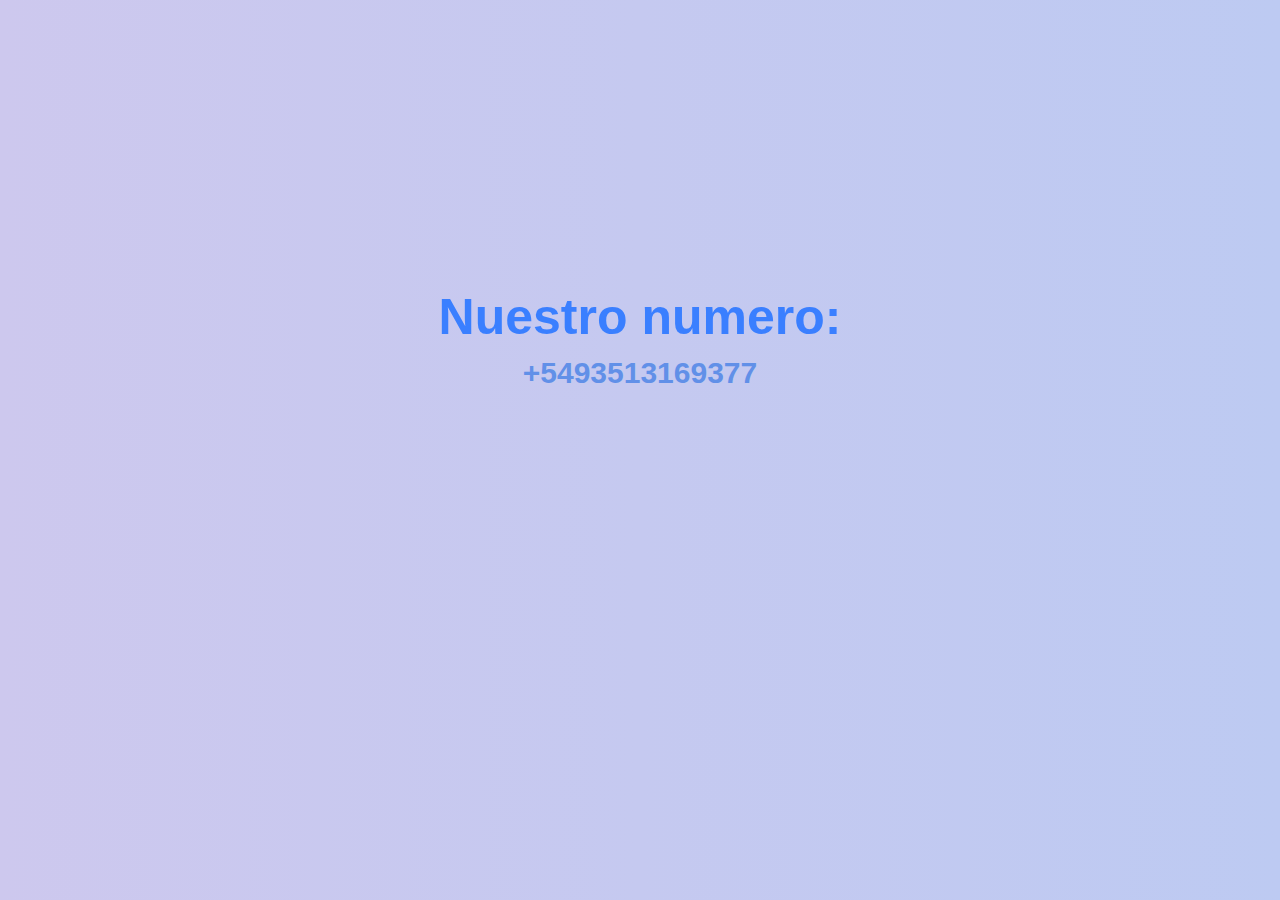
<file: Proyecto Hablemos/Contacto/contacto.html>
<!DOCTYPE html>
<html lang="en">

<head>
    <meta charset="UTF-8">
    <meta http-equiv="X-UA-Compatible" content="IE=edge">
    <meta name="viewport" content="width=device-width, initial-scale=1.0">
    <link rel="stylesheet" href="style.css">
    <title>Contacto</title>
</head>

<body>
    <div class="cont">
        <h1>Nuestro numero:</h1>
        <h2>+5493513169377</h2>
    </div>
</body>

</html>
</file>
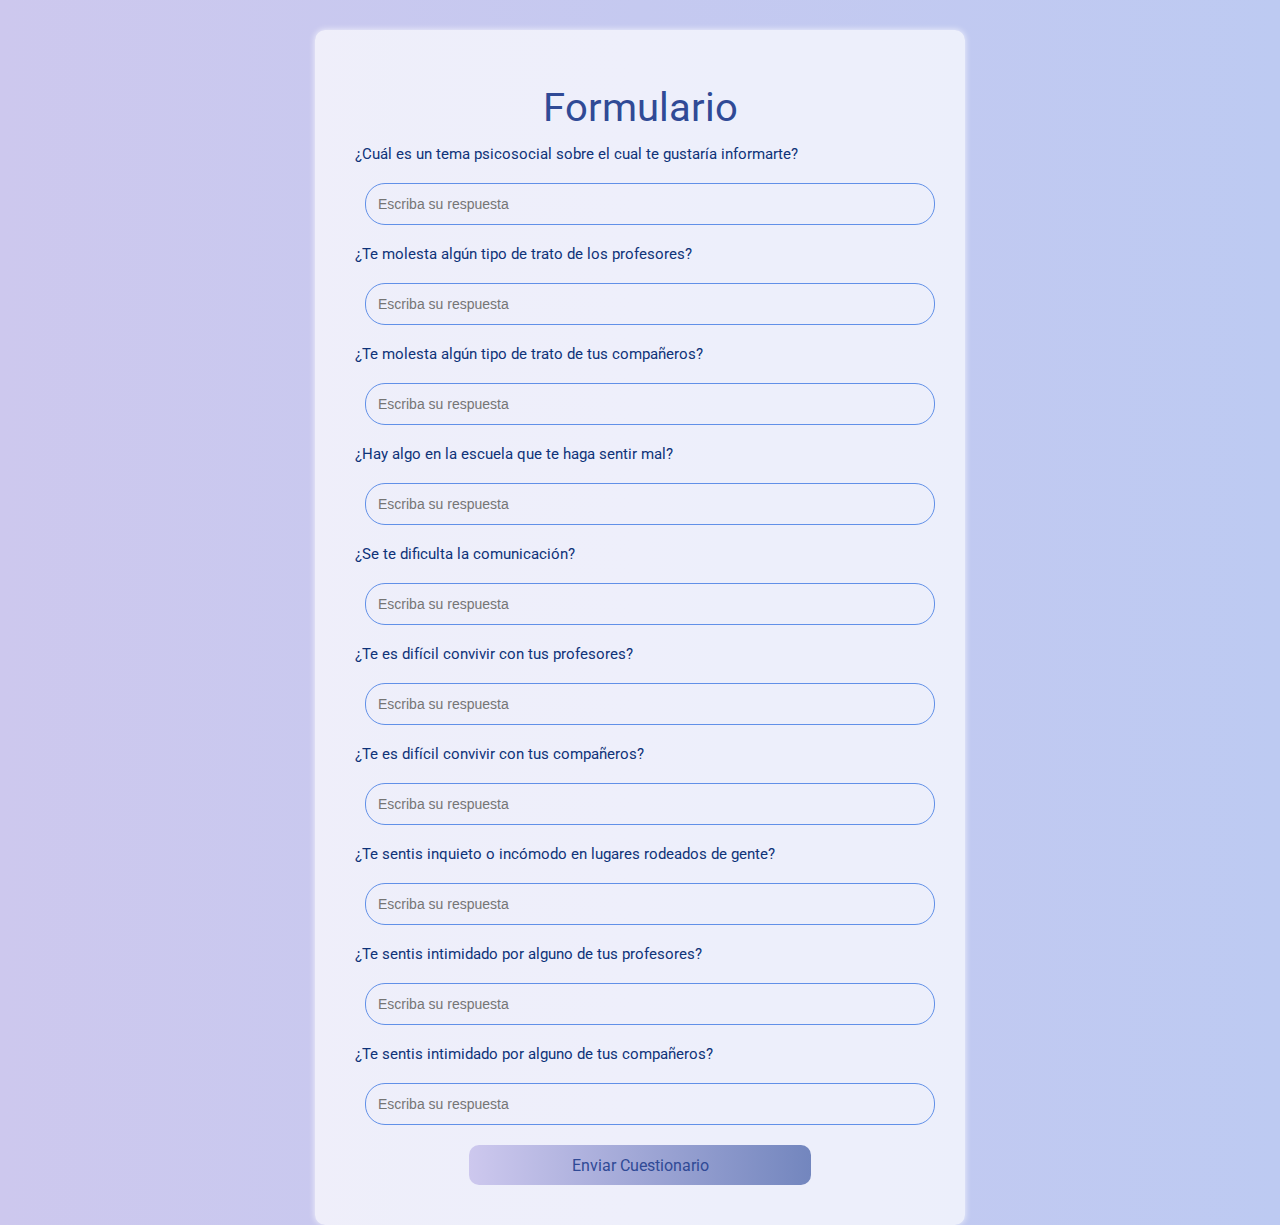
<file: Proyecto Hablemos/Formulario/formulario.html>
<!DOCTYPE html>
<html lang="en">
<head>
    <meta charset="UTF-8">
    <meta http-equiv="X-UA-Compatible" content="IE=edge">
    <meta name="viewport" content="width=device-width, initial-scale=1.0">
    <title>Cuestionario</title>
    <link rel="stylesheet" href="style.css" type="text/css">
    <link href="https://fonts.googleapis.com/css2?family=Roboto:wght@400;700&display=swap" rel="stylesheet">
</head>
<body>
    <div class="contenedor">
        <form action="" class="form">
            <div class="form-header">
                <h1 class="form-title">Formulario</h1>
            </div>

            <label for="preg1" class="form-label">¿Cuál es un tema psicosocial sobre el cual te gustaría informarte?</label>
            <p><input type="text" id="form-input" class="form-input" placeholder="Escriba su respuesta"></p>

         

            <label for="preg2" class="form-label">¿Te molesta algún tipo de trato de los profesores?</label>
            <p><input type="text" id="form-input" class="form-input" placeholder="Escriba su respuesta"></p>

         

            <label for="preg3" class="form-label">¿Te molesta algún tipo de trato de tus compañeros?</label>
            <p><input type="text" id="form-input" class="form-input" placeholder="Escriba su respuesta"></p>

            

            <label for="preg4" class="form-label">¿Hay algo en la escuela que te haga sentir mal?</label>
            <p><input type="text" id="form-input" class="form-input" placeholder="Escriba su respuesta"></p>

            

            <label for="preg5" class="form-label">¿Se te dificulta la comunicación?</label>
            <p><input type="text" id="form-input" class="form-input" placeholder="Escriba su respuesta"></p>

          

            <label for="preg6" class="form-label">¿Te es difícil convivir con tus profesores?</label>
            <p><input type="text" id="form-input" class="form-input" placeholder="Escriba su respuesta"></p>

          

            <label for="preg7" class="form-label">¿Te es difícil convivir con tus compañeros?</label>
            <p><input type="text" id="form-input" class="form-input" placeholder="Escriba su respuesta"></p>

         

            <label for="preg8" class="form-label">¿Te sentis inquieto o incómodo en lugares rodeados de gente?</label>
            <p><input type="text" id="form-input" class="form-input" placeholder="Escriba su respuesta"></p>

           

            <label for="preg9" class="form-label">¿Te sentis intimidado por alguno de tus profesores?</label>
            <p><input type="text" id="form-input" class="form-input" placeholder="Escriba su respuesta"></p>

            

            <label for="preg10" class="form-label">¿Te sentis intimidado por alguno de tus compañeros?</label>
            <p><input type="text" id="form-input" class="form-input" placeholder="Escriba su respuesta"></p>
            <input type="submit" class="btn-submit" value="Enviar Cuestionario"
        </form>
    </div>
</body>
</html>
</file>
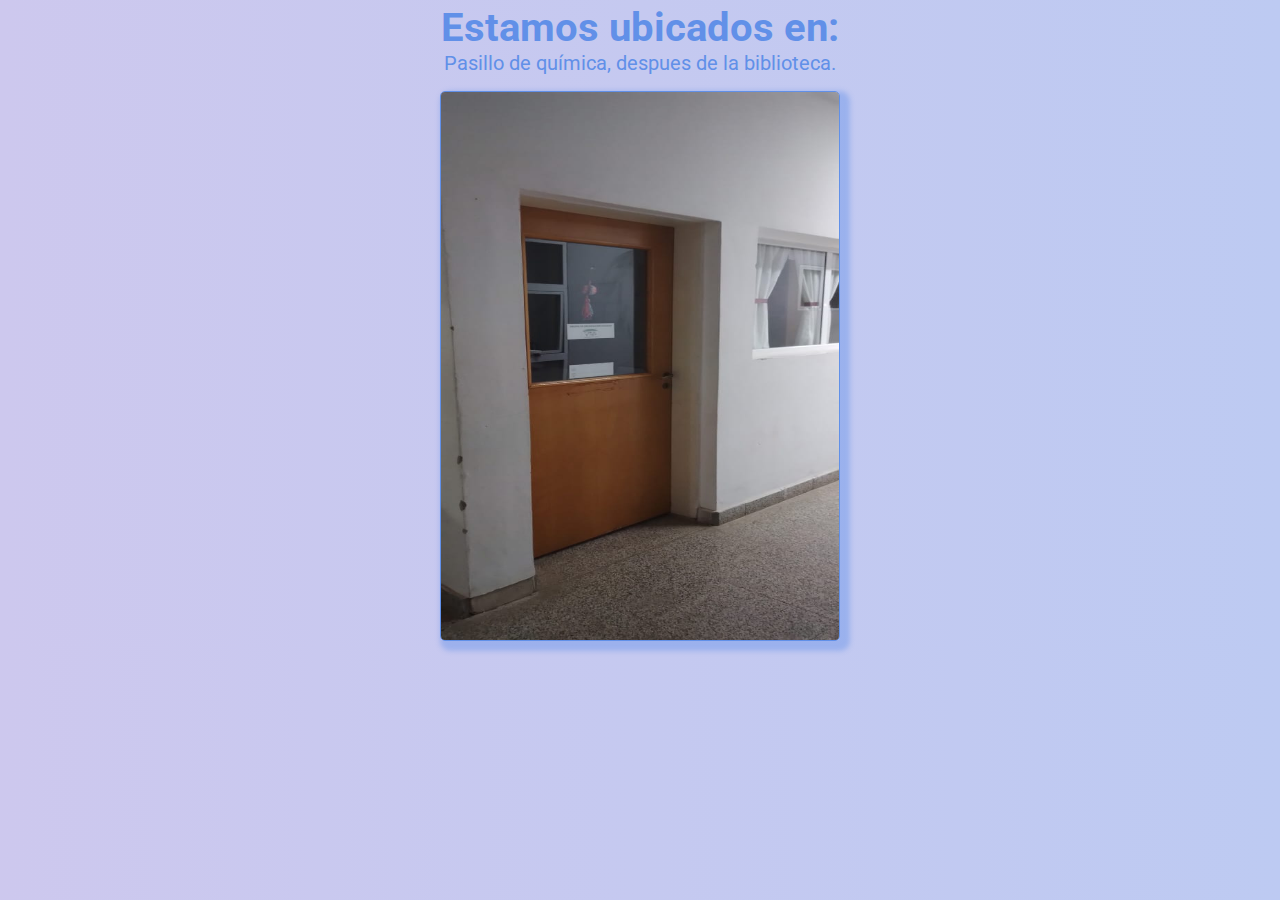
<file: Proyecto Hablemos/Ubicacion/ubicacion.html>
<!DOCTYPE html>
<html lang="en">
<head>
    <meta charset="UTF-8">
    <meta http-equiv="X-UA-Compatible" content="IE=edge">
    <meta name="viewport" content="width=device-width, initial-scale=1.0">
    <title>Document</title>
    <link rel="stylesheet" href="style.css">
    <link href="https://fonts.googleapis.com/css2?family=Roboto:wght@400;700&display=swap" rel="stylesheet">
</head>
<body>
    <h1>Estamos ubicados en:</h1>
    <p>Pasillo de química, despues de la biblioteca.</p>
    <center><img src="eoe.jpeg" alt=""></center>
</body>
</html>
</file>
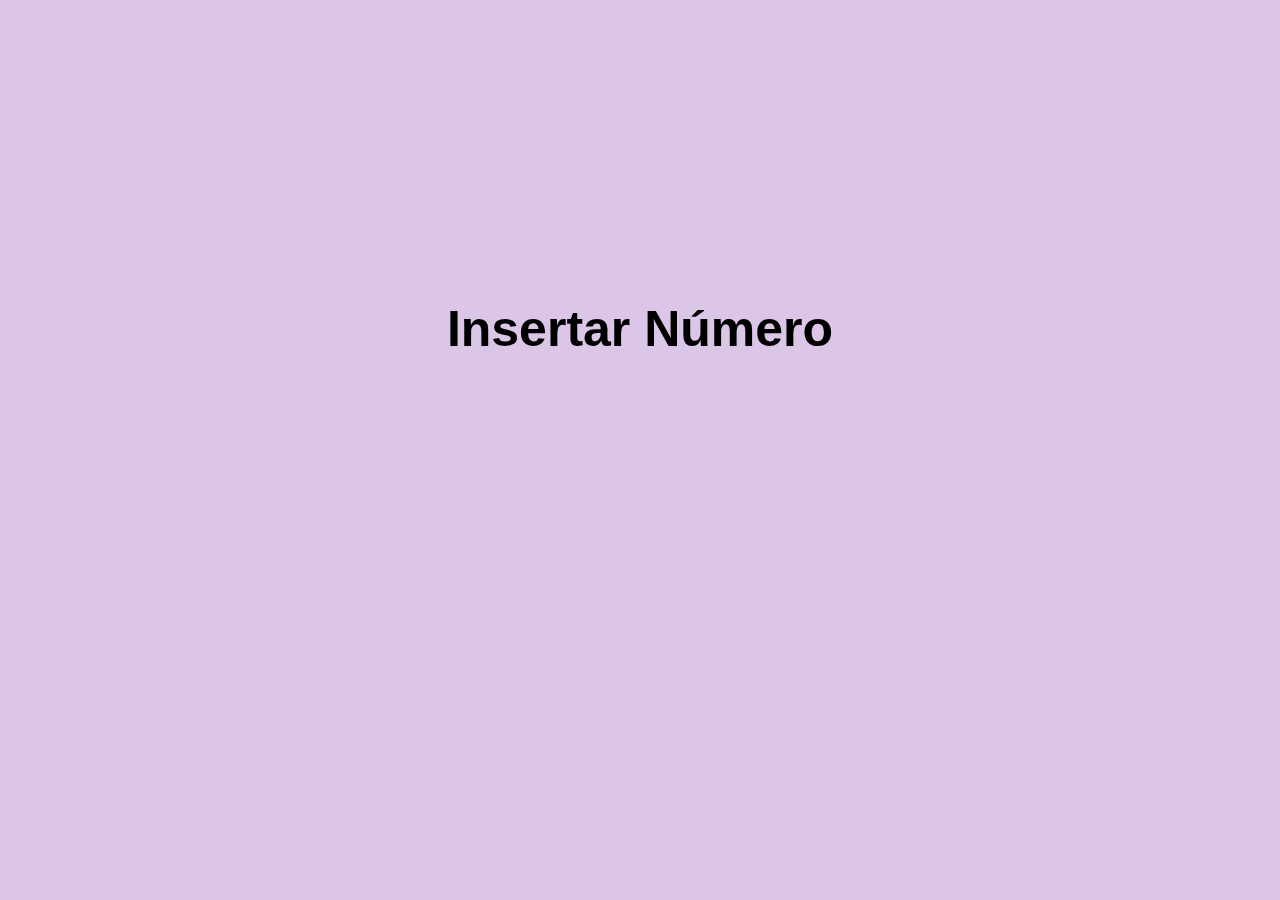
<file: Hablemos/Hablemos-main/Proyecto Hablemos/Contacto/contacto.html>
<!DOCTYPE html>
<html lang="en">
<head>
    <meta charset="UTF-8">
    <meta http-equiv="X-UA-Compatible" content="IE=edge">
    <meta name="viewport" content="width=device-width, initial-scale=1.0">
    <link rel="stylesheet" href="style.css">
    <title>Contacto</title>
</head>
<body>
    
    <h1>Insertar Número</h1>
</body>
</html>
</file>
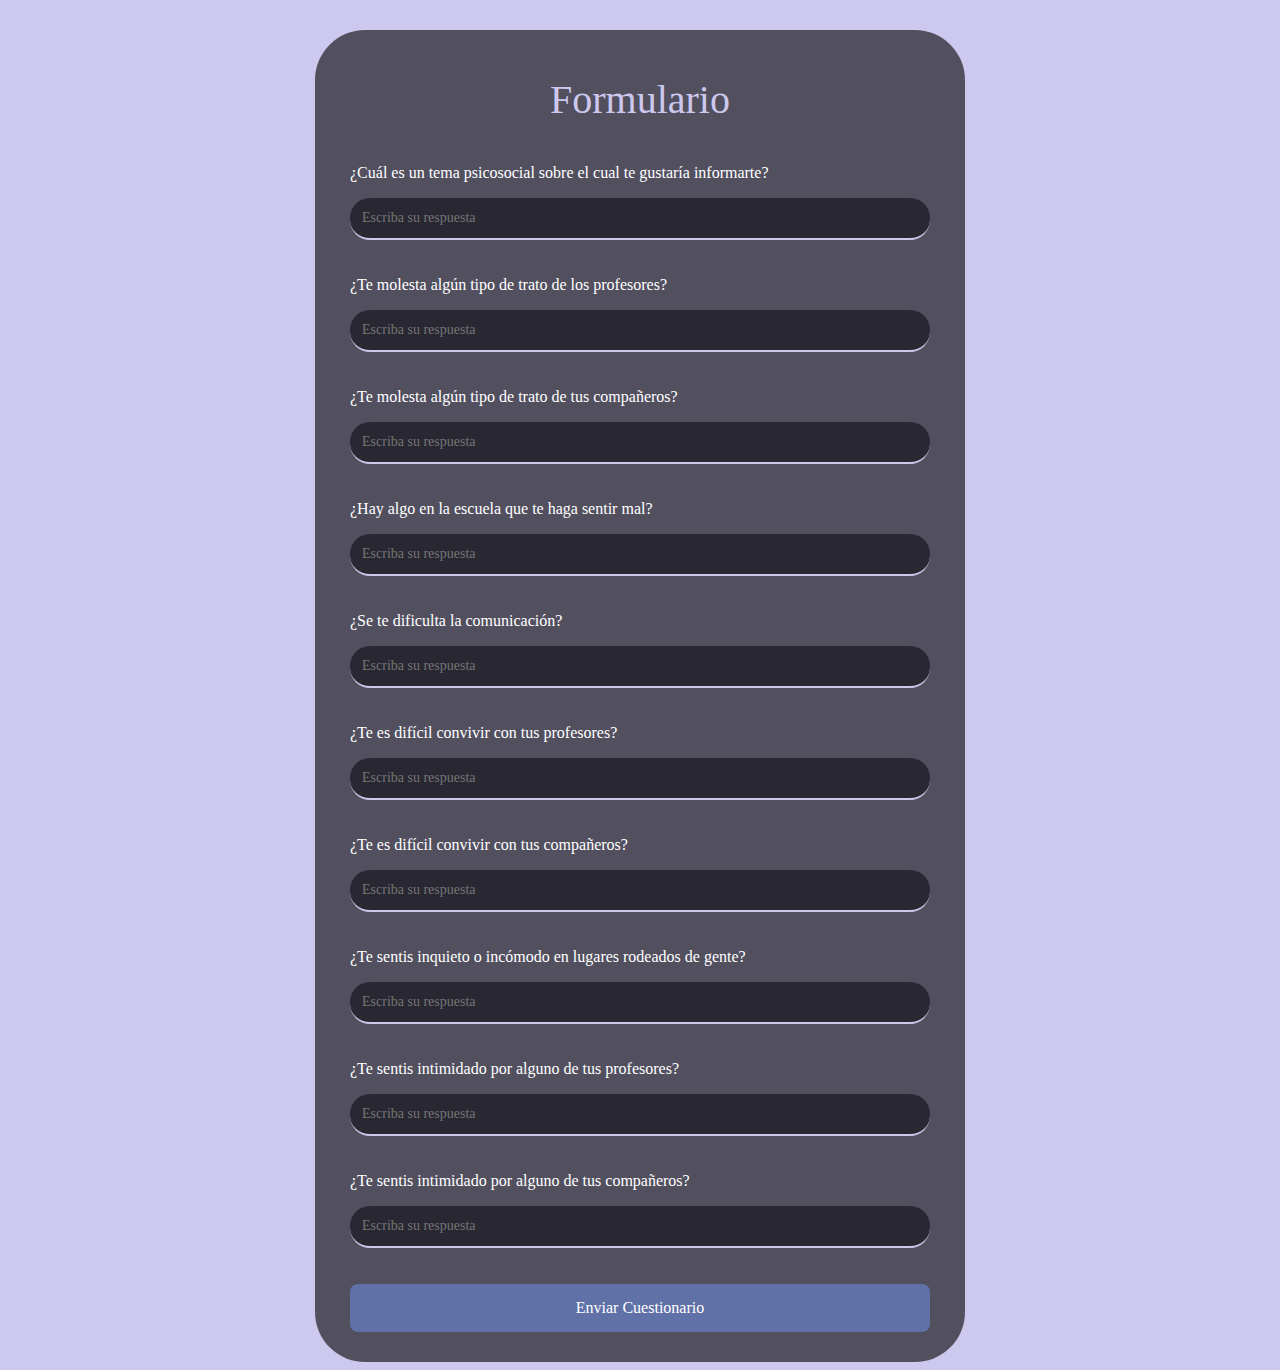
<file: Hablemos/Hablemos-main/Proyecto Hablemos/Formulario/formulario.html>
<!DOCTYPE html>
<html lang="en">
<head>
    <meta charset="UTF-8">
    <meta http-equiv="X-UA-Compatible" content="IE=edge">
    <meta name="viewport" content="width=device-width, initial-scale=1.0">
    <title>Cuestionario</title>
    <link rel="stylesheet" href="style.css" type="text/css">
</head>
<body>
    <div class="contenedor">
        <form action="" class="form">
            <div class="form-header">
                <h1 class="form-title">Formulario</h1>
            </div>

            <label for="preg1" class="form-label">¿Cuál es un tema psicosocial sobre el cual te gustaría informarte?</label>
            <p><input type="text" id="form-input" class="form-input" placeholder="Escriba su respuesta"></p>

         

            <label for="preg2" class="form-label">¿Te molesta algún tipo de trato de los profesores?</label>
            <p><input type="text" id="form-input" class="form-input" placeholder="Escriba su respuesta"></p>

         

            <label for="preg3" class="form-label">¿Te molesta algún tipo de trato de tus compañeros?</label>
            <p><input type="text" id="form-input" class="form-input" placeholder="Escriba su respuesta"></p>

            

            <label for="preg4" class="form-label">¿Hay algo en la escuela que te haga sentir mal?</label>
            <p><input type="text" id="form-input" class="form-input" placeholder="Escriba su respuesta"></p>

            

            <label for="preg5" class="form-label">¿Se te dificulta la comunicación?</label>
            <p><input type="text" id="form-input" class="form-input" placeholder="Escriba su respuesta"></p>

          

            <label for="preg6" class="form-label">¿Te es difícil convivir con tus profesores?</label>
            <p><input type="text" id="form-input" class="form-input" placeholder="Escriba su respuesta"></p>

          

            <label for="preg7" class="form-label">¿Te es difícil convivir con tus compañeros?</label>
            <p><input type="text" id="form-input" class="form-input" placeholder="Escriba su respuesta"></p>

         

            <label for="preg8" class="form-label">¿Te sentis inquieto o incómodo en lugares rodeados de gente?</label>
            <p><input type="text" id="form-input" class="form-input" placeholder="Escriba su respuesta"></p>

           

            <label for="preg9" class="form-label">¿Te sentis intimidado por alguno de tus profesores?</label>
            <p><input type="text" id="form-input" class="form-input" placeholder="Escriba su respuesta"></p>

            

            <label for="preg10" class="form-label">¿Te sentis intimidado por alguno de tus compañeros?</label>
            <p><input type="text" id="form-input" class="form-input" placeholder="Escriba su respuesta"></p>
            <input type="submit" class="btn-submit" value="Enviar Cuestionario"
        </form>
    </div>
</body>
</html>
</file>
<file: Proyecto Hablemos/Contacto/style.css>
:root {
    --colorTextos: #49454567;
}


*,
::before,
::after {
    margin: 0;
    padding: 0;
    box-sizing: border-box;
}


body{
    font-family: 'Roboto';
    background: #6190E8;  
    /* fallback for old browsers */
background: -webkit-linear-gradient(to right, #cdc8ee, #bdcaf2);  
/* Chrome 10-25, Safari 5.1-6 */
background: linear-gradient(to right, #cdc8ee, #bdcaf2); 
/* W3C, IE 10+/ Edge, Firefox 16+, Chrome 26+, Opera 12+, Safari 7+ */
height: 650px;
justify-content: center;
align-items: center;



}

h1{
    font-size: 50px;
    font-family: Arial, Helvetica, sans-serif;
    text-align: center;
    margin-top: 0px;
    color: #3a7fff;
}
h2{
    font-size: 30px;
    font-family: Arial, Helvetica, sans-serif;
    text-align: center;
    margin-top: 10px;
    color: #6190E8;
}

.cont {
    padding-top: 18em;
}
</file>
<file: Proyecto Hablemos/Formulario/style.css>
:root {
    --colorTextos: #49454567;
}


*,
::before,
::after {
    margin: 0;
    padding: 0;
    box-sizing: border-box;
    margin: 3;
padding: 0;
-webkit-box-sizing: border-box;
-moz-box-sizing: border-box;
box-sizing: border-box;
}


body{
    font-family: 'Roboto';
    background: #6190E8;  
    /* fallback for old browsers */
background: -webkit-linear-gradient(to right, #cdc8ee, #bdcaf2);  
/* Chrome 10-25, Safari 5.1-6 */
background: linear-gradient(to right, #cdc8ee, #bdcaf2); 
/* W3C, IE 10+/ Edge, Firefox 16+, Chrome 26+, Opera 12+, Safari 7+ */
}

.contenedor .form .form-header .form-title{
    font-weight: normal;
    color:#304a96;
    text-align: center;
    padding: 14px 0;
    font-size: 40px;
}

.contenedor .form{
    background: rgba(255, 255, 255, 0.699);
    width: 100%;
    max-width: 650px;
    margin: auto;
    margin-top: 30px;
    padding-bottom: 30px;
    padding: 40px 40px;
    box-shadow: 0 0 6px 0 rgba(255, 255, 255, 0.8);
    border-radius: 10px;
}

.form-label {
    display: block;
    color: #0e3379;
    font-size: 15px;
    position: relative;
}

.contenedor .form .form-input, .form-textarea {
    background:transparent;
    outline: none;
    border-bottom: 2px solid #cdc8ee;
    border:1px solid #6190E8;
    width: 100%;
    padding: 12px;
    margin: 20px 10px; 
    border-radius: 20px;
    font-size: 14px;
}

.contenedor .form .form-textarea{
    resize: vertical;
    max-height: 150px;
    min-height: 50px;
}

.contenedor .form .btn-submit{
    font-family: 'roboto';
    background: linear-gradient(to right, #cdc8ee, #7386be);
    border: none;
    display: block;
    width: 60%;
    margin:auto;
    color: #304a96;
    height: 40px;
    font-size: 16px;
    cursor: pointer;
    border-radius: 10px;

}

.contenedor .form .btn-submit:hover  {
    background: linear-gradient(to right, #6359a0, #a5b3dd);
}
</file>
<file: Proyecto Hablemos/Ubicacion/style.css>
:root {
    --colorTextos: #49454567;
}


*,
::before,
::after {
    margin: 0;
    padding: 0;
    box-sizing: border-box;
}

body{
    font-family: 'Roboto';
    background: #6190E8;  
    /* fallback for old browsers */
background: -webkit-linear-gradient(to right, #cdc8ee, #bdcaf2);  
/* Chrome 10-25, Safari 5.1-6 */
background: linear-gradient(to right, #cdc8ee, #bdcaf2); 
/* W3C, IE 10+/ Edge, Firefox 16+, Chrome 26+, Opera 12+, Safari 7+ */
}

h1{
    font-size: 40px;
    text-align: center;
    color: #6190E8;
    margin-top: 0.1em;
}
img{
    margin-top: 1em;
    width: 400px;
    height: 550px;
    border: 1px solid #6190E8 ;
    border-radius: 5px;
    box-shadow: 5px 5px 5px 5px #6190e869;
}

p{
    font-size: 20px;
    text-align: center;
    color: #6190E8;
}
</file>
<file: Hablemos/Hablemos-main/Proyecto Hablemos/Contacto/style.css>
body{
    background-color: #dbc6e8;
    
}

h1{
    font-size: 50px;
    font-family: Arial, Helvetica, sans-serif;
    text-align: center;
    margin-top: 300px;
    
}
</file>
<file: Hablemos/Hablemos-main/Proyecto Hablemos/Formulario/style.css>
* {
margin: 3;
padding: 0;
-webkit-box-sizing: border-box;
-moz-box-sizing: border-box;
box-sizing: border-box;
}

body{
    background-color: #cdc8ee;
}

.contenedor .form .form-header .form-title{
    font-weight: normal;
    font-family: Georgia, 'Times New Roman', Times, serif;
    color:#cdc8ee;
    text-align: center;
    padding: 14px 0;
    font-size: 40px;
}

.contenedor .form{
    background: rgba(0, 0, 0,.6);
    width: 90%;
    max-width: 650px;
    margin: auto;
    padding: 5px 35px;
    margin-top: 30px;
    padding-bottom: 30px;
    border-radius: 50px;
}

.contenedor .form .form-label {
    display: block;
    color: #fff;
    font-size: 16px;
    font-family: Georgia, 'Times New Roman', Times, serif;
    position: relative;
}

.contenedor .form .form-input, .form-textarea {
    background: rgba(0, 0, 6, .5);
    border: none;
    outline: none;
    border-bottom: 2px solid #cdc8ee;
    width: 100%;
    padding: 12px;
    margin-bottom: 20px; 
    border-radius: 20px;
    font-size: 14px;
    color: #fff;
    font-family: Georgia, 'Times New Roman', Times, serif;
}

.contenedor .form .form-textarea{
    resize: vertical;
    max-height: 150px;
    min-height: 50px;
}

.contenedor .form .btn-submit{
    width: 100%;
    font-family: Georgia, 'Times New Roman', Times, serif;
    outline: none;
    background: #5f71a7;
    font-size: 16px;
    border: none;
    color: #fff;
    padding: 15px 0;
    cursor: pointer;
    transition: all .5s ease;
    border-radius: 8px;
}

.contenedor .form .btn-submit:hover  {
    background: #7386be;
}
</file>
